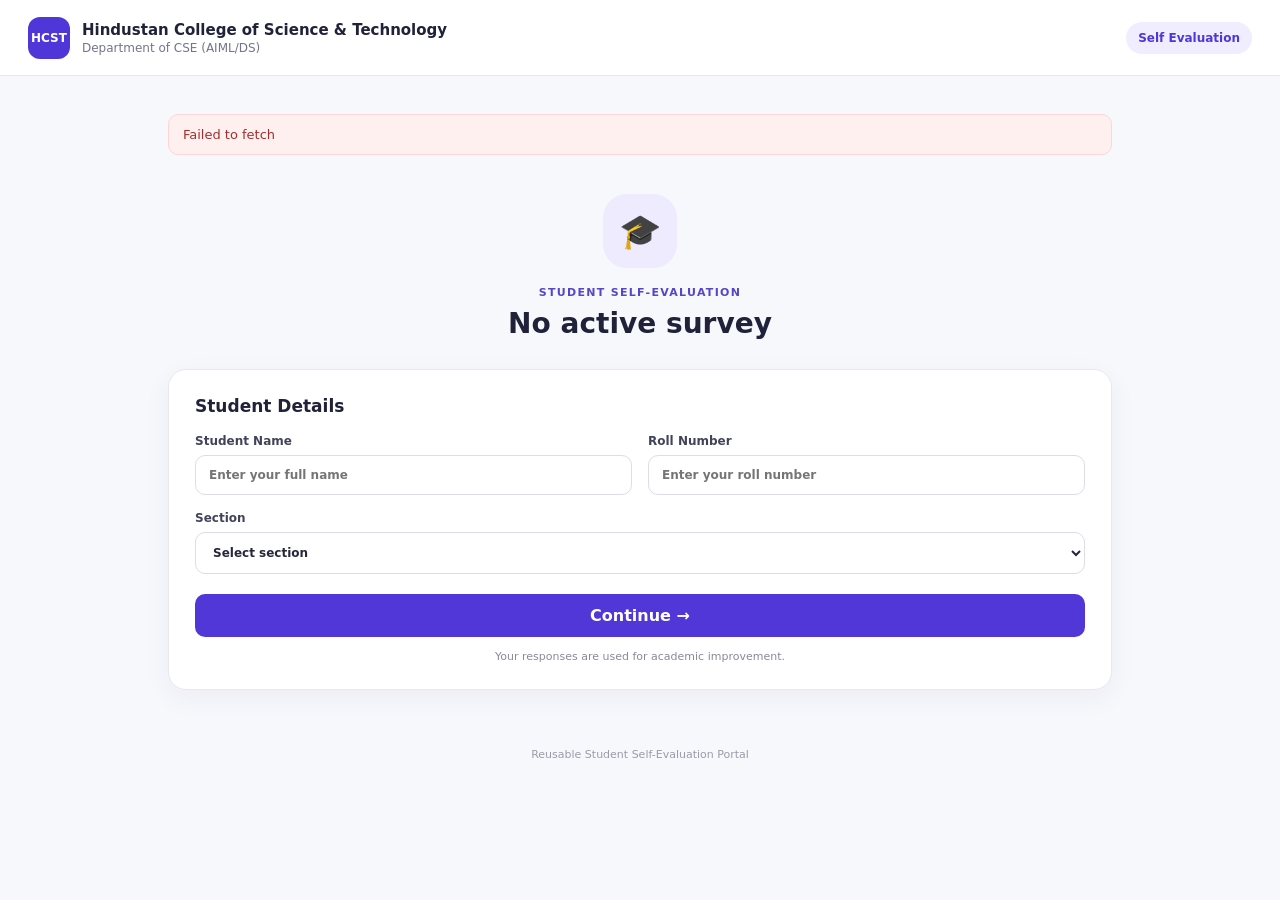
<file: index.html>
<!doctype html>
<html lang="en">
<head>
  <meta charset="utf-8">
  <meta name="viewport" content="width=device-width, initial-scale=1">
  <title>Student Self-Evaluation</title>
  <link rel="stylesheet" href="style.css">
</head>
<body>
  <header class="topbar">
    <div class="brand">
      <div class="logo">HCST</div>
      <div>
        <div class="college-name" id="collegeName">Hindustan College of Science & Technology</div>
        <div class="department" id="departmentName">Department of CSE (AIML/DS)</div>
      </div>
    </div>
    <div class="header-badge" id="subjectBadge">Self Evaluation</div>
  </header>

  <main class="container">
    <div id="alert" class="alert hidden"></div>

    <!-- SCREEN 1 -->
    <section id="screen-details" class="screen active">
      <div class="hero-card">
        <div class="hero-icon">🎓</div>
        <p class="eyebrow">STUDENT SELF-EVALUATION</p>
        <h1 id="subjectTitle">Loading subject...</h1>
        <p class="subtitle" id="subjectMeta">Please wait...</p>
      </div>

      <div class="card">
        <h2>Student Details</h2>
        <div class="form-grid">
          <label>
            Student Name
            <input id="studentName" type="text" placeholder="Enter your full name" autocomplete="name">
          </label>
          <label>
            Roll Number
            <input id="rollNo" type="text" placeholder="Enter your roll number">
          </label>
          <label>
            Section
            <select id="section">
              <option value="">Select section</option>
              <option>AIML</option><option>DS</option>
            </select>
          </label>
        </div>
        <button class="primary full" id="continueBtn">Continue <span>→</span></button>
        <p class="privacy-note">Your responses are used for academic improvement.</p>
      </div>
    </section>

    <!-- SCREEN 2 -->
    <section id="screen-instructions" class="screen">
      <div class="stepper"><span class="active">1</span><i></i><span class="active">2</span><i></i><span>3</span><i></i><span>4</span></div>
      <div class="card">
        <p class="eyebrow">BEFORE YOU BEGIN</p>
        <div class="unit-banner">
          <div class="unit-icon">📘</div>
          <div>
            <strong id="unitTitle">Unit</strong>
            <small id="unitDescription"></small>
          </div>
        </div>

        <h2>How to rate yourself</h2>
        <div class="rating-guide">
          <div class="guide one"><b>1</b><div><strong>Least Able</strong><small>I am not confident about this topic.</small></div></div>
          <div class="guide two"><b>2</b><div><strong>Moderately Able</strong><small>I understand the basic concept.</small></div></div>
          <div class="guide three"><b>3</b><div><strong>Strongly Able</strong><small>I can explain or apply the concept.</small></div></div>
        </div>

        <ul class="tips">
          <li>There are no right or wrong answers.</li>
          <li>Answer honestly based on your current understanding.</li>
          <li>All questions must be answered before submission.</li>
        </ul>

        <button class="primary full" id="startBtn">Start Evaluation <span>→</span></button>
      </div>
    </section>

    <!-- SCREEN 3 -->
    <section id="screen-survey" class="screen">
      <div class="survey-head">
        <div>
          <p class="eyebrow" id="surveyUnitLabel">UNIT 1</p>
          <h1 id="surveyTitle">Unit title</h1>
        </div>
        <div class="progress-number" id="progressNumber">0%</div>
      </div>
      <div class="progress"><div id="progressBar"></div></div>
      <div id="questionContainer"></div>

      <div class="bottom-actions">
        <button class="secondary" id="backToInstructions">← Back</button>
        <button class="primary" id="reviewBtn">Review Answers →</button>
      </div>
    </section>

    <!-- SCREEN 4 -->
    <section id="screen-review" class="screen">
      <div class="card">
        <p class="eyebrow">FINAL CHECK</p>
        <h1>Review Your Answers</h1>
        <div class="student-summary" id="reviewStudent"></div>
        <div id="reviewContainer"></div>
        <div class="warning">You cannot change your answers after final submission.</div>
        <div class="bottom-actions">
          <button class="secondary" id="editBtn">← Edit Answers</button>
          <button class="primary" id="submitBtn">Submit Evaluation ✓</button>
        </div>
      </div>
    </section>

    <!-- SCREEN 5 -->
    <section id="screen-success" class="screen">
      <div class="success-card">
        <div class="success-icon">✓</div>
        <p class="eyebrow">SUBMISSION COMPLETE</p>
        <h1>Thank You!</h1>
        <p>Your evaluation has been submitted successfully.</p>
        <div class="submission-id">
          <small>Submission ID</small>
          <strong id="submissionId"></strong>
        </div>
        <p class="muted">You may now close this page.</p>
        <button class="primary" onclick="window.location.reload()">Go to Home</button>
      </div>
    </section>
  </main>

  <footer>Reusable Student Self-Evaluation Portal</footer>

  <script src="app.js"></script>
</body>
</html>
</file>
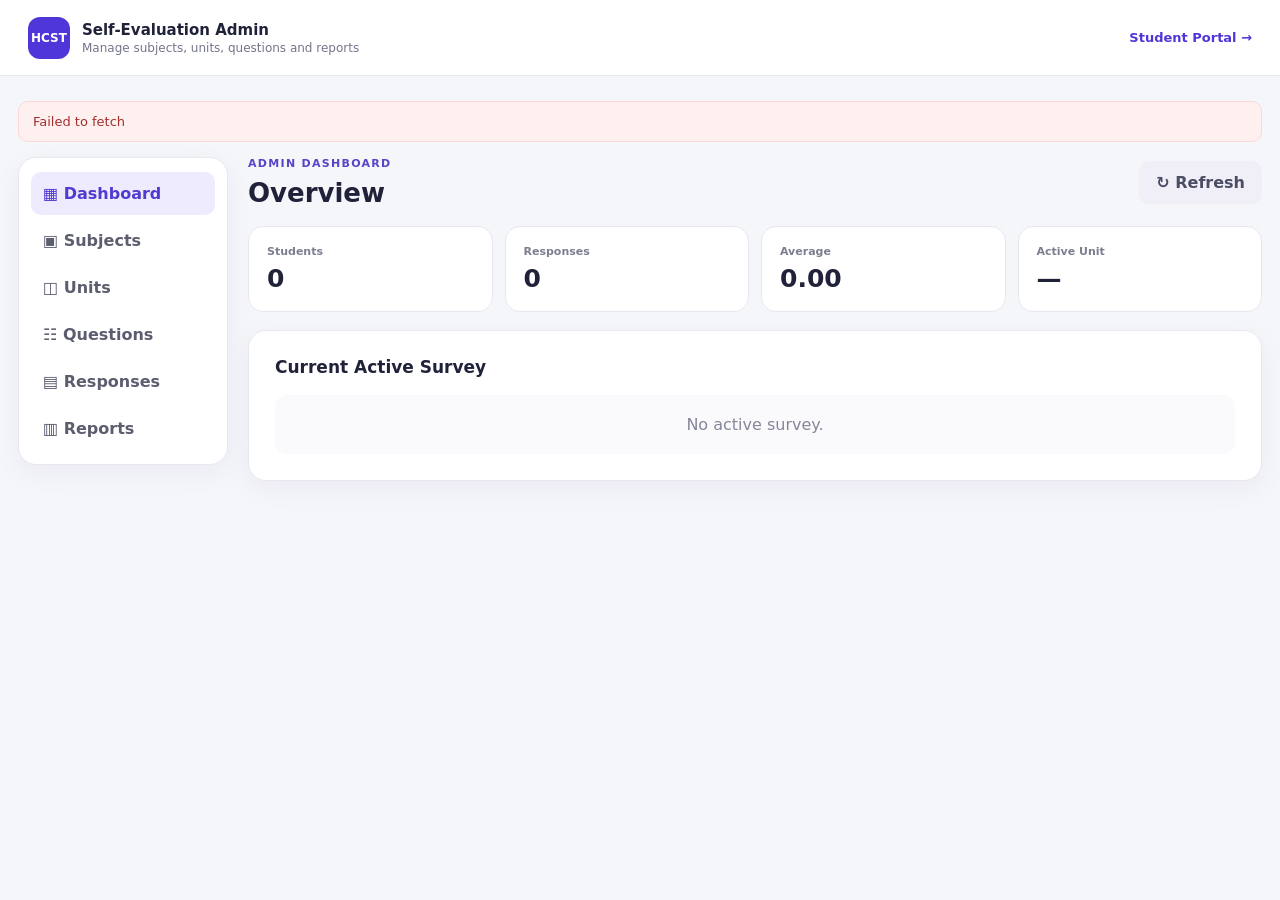
<file: admin.html>
<!doctype html>
<html lang="en">
<head>
  <meta charset="utf-8">
  <meta name="viewport" content="width=device-width, initial-scale=1">
  <title>Admin - Self Evaluation</title>
  <link rel="stylesheet" href="style.css">
</head>
<body class="admin-body">
  <header class="topbar">
    <div class="brand">
      <div class="logo">HCST</div>
      <div>
        <div class="college-name">Self-Evaluation Admin</div>
        <div class="department">Manage subjects, units, questions and reports</div>
      </div>
    </div>
    <a class="header-link" href="index.html">Student Portal →</a>
  </header>

  <main class="admin-container">
    <div id="adminAlert" class="alert hidden"></div>

    <div class="admin-grid">
      <aside class="sidebar card">
        <button class="nav-btn active" data-tab="dashboard">▦ Dashboard</button>
        <button class="nav-btn" data-tab="subjects">▣ Subjects</button>
        <button class="nav-btn" data-tab="units">◫ Units</button>
        <button class="nav-btn" data-tab="questions">☷ Questions</button>
        <button class="nav-btn" data-tab="responses">▤ Responses</button>
        <button class="nav-btn" data-tab="reports">▥ Reports</button>
      </aside>

      <section class="admin-content">
        <div id="tab-dashboard" class="admin-tab active">
          <div class="page-heading">
            <div><p class="eyebrow">ADMIN DASHBOARD</p><h1>Overview</h1></div>
            <button class="secondary" id="refreshDashboard">↻ Refresh</button>
          </div>
          <div class="stats">
            <div class="stat"><span>Students</span><strong id="statStudents">0</strong></div>
            <div class="stat"><span>Responses</span><strong id="statResponses">0</strong></div>
            <div class="stat"><span>Average</span><strong id="statAverage">0.00</strong></div>
            <div class="stat"><span>Active Unit</span><strong id="statUnit">—</strong></div>
          </div>
          <div class="card">
            <h2>Current Active Survey</h2>
            <div id="activeSurveyBox" class="empty">No active survey.</div>
          </div>
        </div>

        <div id="tab-subjects" class="admin-tab">
          <div class="page-heading"><div><p class="eyebrow">SETUP</p><h1>Subjects</h1></div><button class="primary" id="addSubjectBtn">+ Add Subject</button></div>
          <div class="card table-wrap"><table><thead><tr><th>Code</th><th>Subject</th><th>Semester</th><th>Session</th><th>Active</th><th></th></tr></thead><tbody id="subjectsTable"></tbody></table></div>
        </div>

        <div id="tab-units" class="admin-tab">
          <div class="page-heading"><div><p class="eyebrow">SETUP</p><h1>Units</h1></div><button class="primary" id="addUnitBtn">+ Add Unit</button></div>
          <div class="card table-wrap"><table><thead><tr><th>Subject</th><th>Unit</th><th>Title</th><th>Status</th><th></th></tr></thead><tbody id="unitsTable"></tbody></table></div>
        </div>

        <div id="tab-questions" class="admin-tab">
          <div class="page-heading"><div><p class="eyebrow">QUESTION BANK</p><h1>Questions</h1></div><button class="primary" id="addQuestionBtn">+ Add Question</button></div>
          <div class="card table-wrap"><table><thead><tr><th>Subject</th><th>Unit</th><th>CO</th><th>Question</th><th>Active</th><th></th></tr></thead><tbody id="questionsTable"></tbody></table></div>
        </div>

        <div id="tab-responses" class="admin-tab">
          <div class="page-heading"><div><p class="eyebrow">DATA</p><h1>Responses</h1></div><button class="secondary" id="refreshResponses">↻ Refresh</button></div>
          <div class="card table-wrap"><table><thead><tr><th>Time</th><th>Subject</th><th>Unit</th><th>Roll No</th><th>Student</th><th>Section</th><th>Average</th></tr></thead><tbody id="responsesTable"></tbody></table></div>
        </div>

        <div id="tab-reports" class="admin-tab">
          <div class="page-heading"><div><p class="eyebrow">ANALYSIS</p><h1>Reports</h1></div><button class="secondary" id="refreshReports">↻ Refresh</button></div>
          <div class="card">
            <h2>Consolidated Student / Unit Averages</h2>
            <div class="table-wrap"><table><thead id="reportHead"></thead><tbody id="reportBody"></tbody></table></div>
          </div>
          <div class="card">
            <h2>CO-wise Averages</h2>
            <div class="table-wrap"><table><thead><tr><th>Subject</th><th>CO</th><th>Average</th><th>Responses</th></tr></thead><tbody id="coReportBody"></tbody></table></div>
          </div>
        </div>
      </section>
    </div>
  </main>

  <div id="modal" class="modal hidden">
    <div class="modal-card">
      <div class="modal-head"><h2 id="modalTitle">Add</h2><button id="modalClose" class="icon-btn">×</button></div>
      <div id="modalBody"></div>
    </div>
  </div>

  <script src="admin.js"></script>
</body>
</html>
</file>
<file: style.css>
*{box-sizing:border-box}body{margin:0;font-family:Inter,ui-sans-serif,system-ui,-apple-system,BlinkMacSystemFont,"Segoe UI",sans-serif;background:#f7f8fc;color:#20223a}button,input,select,textarea{font:inherit}button{cursor:pointer}.topbar{height:76px;background:#fff;border-bottom:1px solid #e7e7f0;display:flex;align-items:center;justify-content:space-between;padding:0 28px;position:sticky;top:0;z-index:10}.brand{display:flex;align-items:center;gap:12px}.logo{width:42px;height:42px;border-radius:12px;background:#4f36d8;color:#fff;display:grid;place-items:center;font-size:12px;font-weight:800}.college-name{font-weight:800;font-size:15px}.department{font-size:12px;color:#73758b;margin-top:2px}.header-badge{font-size:12px;font-weight:700;color:#4f36d8;background:#f0edff;padding:9px 12px;border-radius:20px}.header-link{color:#4f36d8;text-decoration:none;font-weight:700;font-size:13px}.container{max-width:980px;margin:38px auto;padding:0 18px}.screen{display:none}.screen.active{display:block}.hero-card{text-align:center;padding:24px 10px 22px}.hero-icon{width:74px;height:74px;border-radius:24px;background:#eeeaff;display:grid;place-items:center;margin:0 auto 18px;font-size:34px}.eyebrow{font-size:11px;letter-spacing:1.3px;font-weight:800;color:#5744c8;margin:0 0 8px}.hero-card h1,.survey-head h1,.card h1{font-size:28px;margin:4px 0 7px}.subtitle{color:#77798d;margin:0}.card{background:#fff;border:1px solid #e8e8f0;border-radius:18px;padding:26px;box-shadow:0 8px 28px rgba(31,29,72,.05);margin-bottom:20px}.card h2{font-size:17px;margin:0 0 18px}.form-grid{display:grid;grid-template-columns:1fr 1fr;gap:16px}.form-grid label:nth-child(3){grid-column:1/-1}label{font-size:12px;font-weight:800;color:#41435b;display:flex;flex-direction:column;gap:7px}input,select,textarea{border:1px solid #ddddea;border-radius:10px;padding:12px 13px;background:#fff;color:#25273b;outline:none}input:focus,select:focus,textarea:focus{border-color:#6955e8;box-shadow:0 0 0 3px #eeeaff}.primary,.secondary{border:0;border-radius:10px;padding:12px 17px;font-weight:800}.primary{background:#5136d8;color:#fff}.primary:hover{background:#432bc2}.secondary{background:#f0eff8;color:#4b4d64}.full{width:100%;margin-top:20px}.privacy-note{text-align:center;font-size:11px;color:#88899a;margin:13px 0 0}.stepper{display:flex;align-items:center;justify-content:center;margin:0 auto 22px;max-width:300px}.stepper span{width:25px;height:25px;border-radius:50%;display:grid;place-items:center;background:#e4e4ee;color:#777;font-size:11px;font-weight:800}.stepper span.active{background:#5a43dd;color:#fff}.stepper i{height:2px;width:45px;background:#deddea}.unit-banner{display:flex;gap:14px;align-items:center;padding:16px;border-radius:14px;background:#f6f4ff;margin-bottom:22px}.unit-icon{width:42px;height:42px;border-radius:12px;background:#fff;display:grid;place-items:center}.unit-banner strong{display:block;color:#4d3cc3}.unit-banner small{display:block;color:#77798c;margin-top:3px}.rating-guide{display:grid;gap:10px}.guide{display:flex;align-items:center;gap:13px;border:1px solid #ececf2;padding:13px;border-radius:13px}.guide b{width:34px;height:34px;border-radius:50%;display:grid;place-items:center}.guide small,.guide strong{display:block}.guide small{font-size:12px;color:#77798d;margin-top:2px}.guide.one b{background:#e8f8ed;color:#1d8a45}.guide.two b{background:#fff2d7;color:#ad6b00}.guide.three b{background:#eeeaff;color:#5140cf}.tips{padding-left:20px;color:#66687b;font-size:13px;line-height:1.8}.survey-head{display:flex;justify-content:space-between;align-items:end}.survey-head h1{font-size:24px}.progress-number{font-size:12px;font-weight:800;color:#5a43dd}.progress{height:8px;background:#e8e7f0;border-radius:99px;overflow:hidden;margin:12px 0 22px}.progress>div{height:100%;width:0;background:#5a43dd;transition:width .2s}.question-group{margin-bottom:18px}.co-title{font-size:13px;font-weight:900;color:#5642c8;margin:0 0 9px}.question-card{background:#fff;border:1px solid #e7e7ef;border-radius:16px;padding:19px;margin-bottom:10px}.question-number{font-size:11px;color:#8a8b9a;font-weight:800}.question-text{font-size:14px;line-height:1.55;font-weight:700;margin:7px 0 14px}.ratings{display:grid;grid-template-columns:repeat(3,1fr);gap:9px}.rating{border:1px solid #dedee8;background:#fff;border-radius:12px;padding:11px 6px;text-align:center}.rating strong{display:block;font-size:18px}.rating span{font-size:10px;color:#7c7d8e}.rating.selected{border-color:#5a43dd;background:#f1efff;box-shadow:0 0 0 2px #ded8ff}.bottom-actions{display:flex;justify-content:flex-end;gap:10px;margin-top:18px}.student-summary{background:#f7f6fc;border-radius:12px;padding:13px;margin-bottom:18px;font-size:13px}.review-group{border:1px solid #e7e7ef;border-radius:14px;margin-bottom:12px;overflow:hidden}.review-co{padding:9px 13px;background:#f4f2ff;color:#5642c8;font-size:12px;font-weight:900}.review-row{display:flex;justify-content:space-between;gap:15px;padding:11px 13px;border-top:1px solid #eeeef4;font-size:12px}.score-pill{min-width:28px;height:24px;border-radius:8px;background:#e9f7ed;color:#247c43;display:grid;place-items:center;font-weight:900}.warning{padding:12px;border-radius:10px;background:#fff7df;color:#916000;font-size:12px;margin-top:14px}.success-card{max-width:520px;margin:60px auto;background:#fff;border:1px solid #e6e6ee;border-radius:20px;padding:45px 28px;text-align:center;box-shadow:0 10px 30px rgba(31,29,72,.07)}.success-icon{width:68px;height:68px;border-radius:50%;background:#dff6e7;color:#1aa354;display:grid;place-items:center;font-size:34px;font-weight:900;margin:0 auto 20px}.success-card h1{font-size:28px}.success-card p{color:#73758a}.submission-id{background:#effbf3;border:1px solid #c7ecd3;border-radius:12px;padding:12px;margin:22px 0}.submission-id small,.submission-id strong{display:block}.submission-id strong{color:#218247;margin-top:4px}.muted{font-size:12px}.alert{padding:12px 14px;border-radius:10px;margin-bottom:15px;background:#fff0f0;color:#a32d2d;border:1px solid #ffd5d5;font-size:13px}.hidden{display:none!important}footer{text-align:center;color:#9a9baa;font-size:11px;padding:20px}.admin-body{background:#f5f6fa}.admin-container{max-width:1300px;margin:25px auto;padding:0 18px}.admin-grid{display:grid;grid-template-columns:210px 1fr;gap:20px}.sidebar{height:max-content;position:sticky;top:96px;padding:12px}.nav-btn{width:100%;border:0;background:transparent;text-align:left;padding:12px;border-radius:10px;color:#5c5e70;font-weight:700;margin:2px 0}.nav-btn.active{background:#eeebff;color:#503bd0}.admin-tab{display:none}.admin-tab.active{display:block}.page-heading{display:flex;justify-content:space-between;align-items:center;margin-bottom:18px}.page-heading h1{font-size:26px;margin:0}.stats{display:grid;grid-template-columns:repeat(4,1fr);gap:12px;margin-bottom:18px}.stat{background:#fff;border:1px solid #e7e7ef;border-radius:15px;padding:18px}.stat span{display:block;color:#7c7d8f;font-size:11px;font-weight:700}.stat strong{display:block;font-size:25px;margin-top:6px}.table-wrap{overflow:auto}.table-wrap table{width:100%;border-collapse:collapse;font-size:12px}.table-wrap th{color:#737589;text-align:left;font-size:10px;text-transform:uppercase;letter-spacing:.6px;background:#fafafd}.table-wrap th,.table-wrap td{padding:11px 10px;border-bottom:1px solid #ededf2;vertical-align:top}.table-wrap td button{margin-right:4px}.mini-btn{border:0;background:#efedfb;color:#5140c8;border-radius:7px;padding:6px 8px;font-size:10px;font-weight:800}.status{display:inline-block;padding:5px 8px;border-radius:20px;font-size:10px;font-weight:800}.status.active{background:#e4f7eb;color:#237b43}.status.closed{background:#eeeef3;color:#777}.status.upcoming{background:#fff1d8;color:#976000}.empty{padding:20px;text-align:center;color:#858698;background:#fafafd;border-radius:12px}.modal{position:fixed;inset:0;background:rgba(25,24,43,.35);display:grid;place-items:center;padding:18px;z-index:30}.modal-card{background:#fff;border-radius:18px;width:min(620px,100%);max-height:90vh;overflow:auto;padding:22px}.modal-head{display:flex;justify-content:space-between;align-items:center;margin-bottom:15px}.modal-head h2{margin:0}.icon-btn{border:0;background:#f0eff7;width:32px;height:32px;border-radius:8px;font-size:20px}.modal-form{display:grid;gap:13px}.modal-form label{font-size:12px}.modal-actions{display:flex;justify-content:flex-end;gap:8px;margin-top:5px}.checkbox-row{display:flex;align-items:center;gap:8px;flex-direction:row}.checkbox-row input{width:auto}.header-link{white-space:nowrap}@media(max-width:760px){.topbar{height:auto;min-height:68px;padding:12px 15px}.college-name{font-size:12px}.department{font-size:10px}.header-badge{display:none}.container{margin:20px auto}.card{padding:19px}.form-grid{grid-template-columns:1fr}.form-grid label:nth-child(3){grid-column:auto}.hero-card h1{font-size:23px}.ratings{gap:6px}.rating{padding:10px 3px}.bottom-actions{position:sticky;bottom:8px;background:rgba(247,248,252,.92);padding-top:8px}.admin-grid{grid-template-columns:1fr}.sidebar{position:static;display:flex;overflow:auto;gap:4px}.nav-btn{min-width:max-content;width:auto}.stats{grid-template-columns:repeat(2,1fr)}.stat strong{font-size:21px}.review-row{align-items:start}.page-heading{gap:10px;align-items:start}.page-heading h1{font-size:22px}}
</file>
